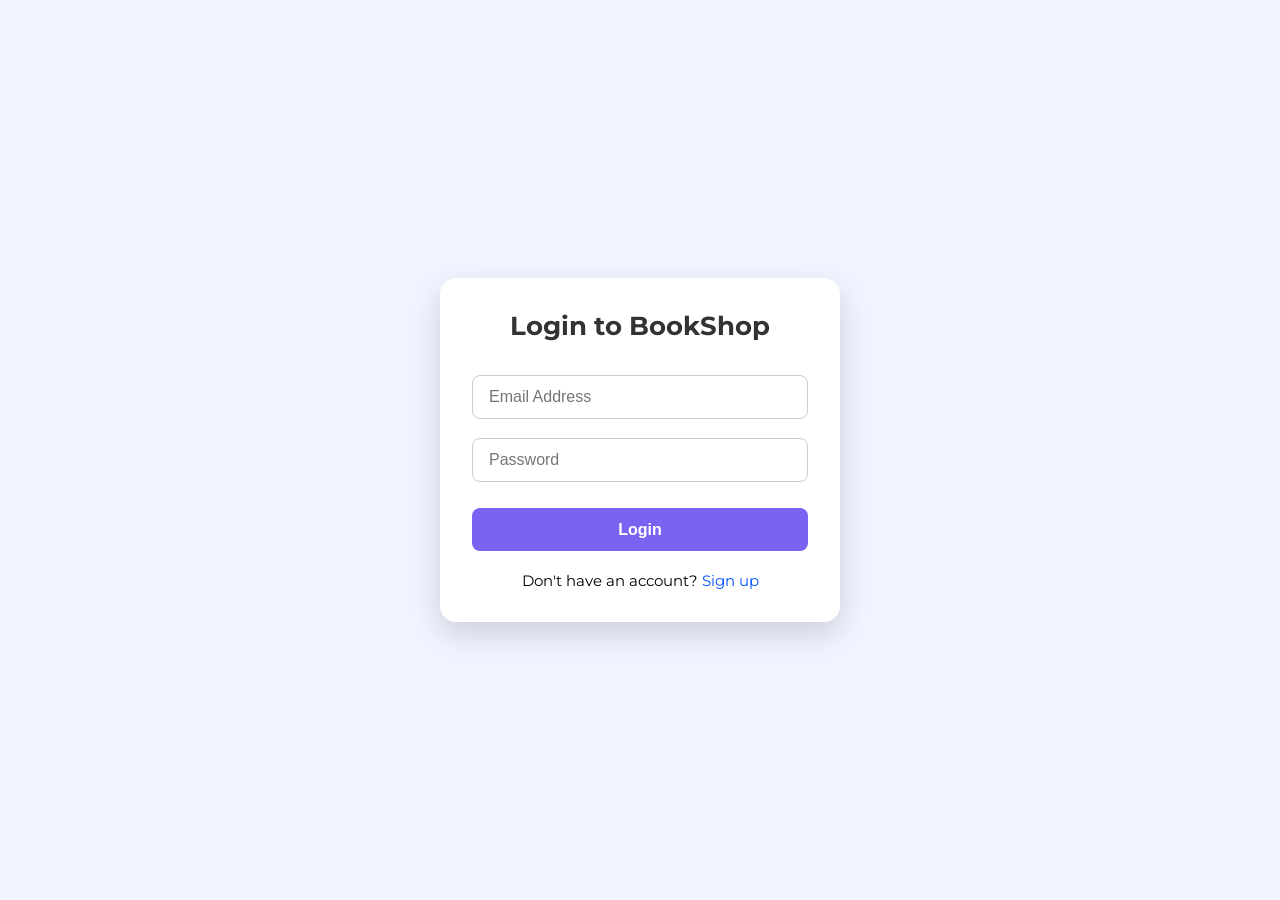
<file: HTML/index.html>
<!DOCTYPE html>
<html lang="en">
<head>
  <meta charset="UTF-8" />
  <meta name="viewport" content="width=device-width, initial-scale=1.0"/>
  <title>Login | BookShop</title>
  <link href="https://fonts.googleapis.com/css2?family=Montserrat:wght@400;600&display=swap" rel="stylesheet">
  <style>
    * {
      box-sizing: border-box;
      margin: 0;
      padding: 0;
    }

    body {
      font-family: 'Montserrat', sans-serif;
      background-color: #f0f4ff;
      display: flex;
      justify-content: center;
      align-items: center;
      height: 100vh;
      padding: 1rem;
    }

    .login-wrapper {
      background: #fff;
      padding: 2rem;
      border-radius: 1rem;
      box-shadow: 0 12px 30px rgba(0, 0, 0, 0.15);
      width: 100%;
      max-width: 400px;
    }

    .login-wrapper h2 {
      margin-bottom: 1.5rem;
      font-size: 1.6rem;
      color: #333;
      text-align: center;
    }

    .login-wrapper input {
      width: 100%;
      padding: 0.75rem 1rem;
      margin: 0.6rem 0;
      border: 1px solid #ccc;
      border-radius: 0.5rem;
      font-size: 1rem;
    }

    .login-wrapper input:focus {
      outline: 2px solid #7a63f1;
      border-color: #7a63f1;
    }

    .login-wrapper button {
      width: 100%;
      margin-top: 1rem;
      background-color: #7a63f1;
      color: white;
      border: none;
      padding: 0.8rem;
      border-radius: 0.5rem;
      font-weight: bold;
      font-size: 1rem;
      cursor: pointer;
      transition: background 0.3s ease;
    }

    .login-wrapper button:hover {
      background-color: #5c47d6;
    }

    .login-error {
      color: #d32f2f;
      margin-top: 1rem;
      display: none;
      text-align: center;
      font-size: 0.95rem;
    }

    .login-wrapper p {
      margin-top: 1.2rem;
      text-align: center;
      font-size: 0.95rem;
    }

    .login-wrapper a {
      color: #0051ff;
      text-decoration: none;
    }

    .login-wrapper a:hover {
      text-decoration: underline;
    }

    @media (max-width: 480px) {
      .login-wrapper {
        padding: 1.5rem;
      }

      .login-wrapper h2 {
        font-size: 1.4rem;
      }
    }
  </style>
</head>
<body>

  <div class="login-wrapper">
    <h2>Login to BookShop</h2>
    <form id="loginForm" autocomplete="on">
      <input type="email" id="loginEmail" placeholder="Email Address" required />
      <input type="password" id="loginPassword" placeholder="Password" required />
      <button type="submit">Login</button>
      <p id="loginError" class="login-error">Invalid credentials. Try again.</p>
      <p>Don't have an account? <a href="signup.html">Sign up</a></p>
    </form>
  </div>

  <script>
    document.getElementById("loginForm").addEventListener("submit", function(e) {
      e.preventDefault();

      const email = document.getElementById("loginEmail").value.trim();
      const password = document.getElementById("loginPassword").value.trim();
      const errorMsg = document.getElementById("loginError");

      const storedUser = JSON.parse(localStorage.getItem("bookshopUser"));

      if (storedUser && storedUser.email === email && storedUser.password === password) {
        window.location.href = "home.html";
      } else {
        errorMsg.style.display = "block";
      }
    });
  </script>

</body>
</html>
</file>
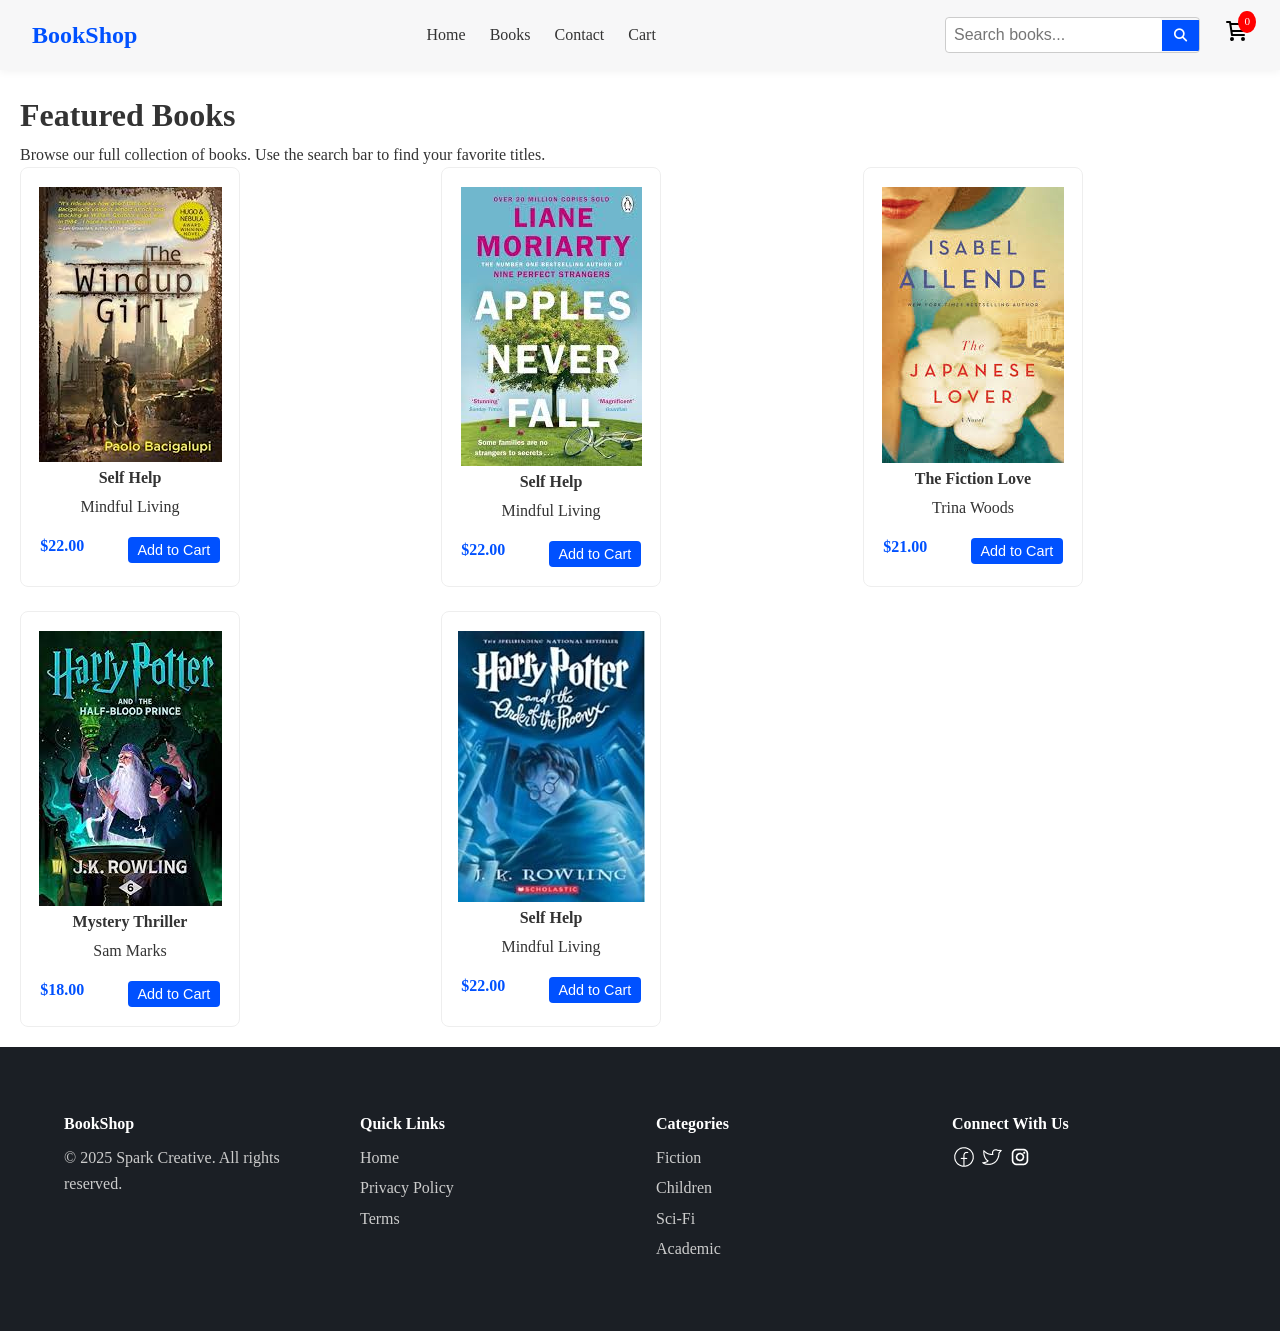
<file: HTML/book.html>
<!DOCTYPE html>
<html lang="en">
  <head>
    <meta charset="UTF-8" />
    <meta name="viewport" content="width=device-width, initial-scale=1.0"/>
    <title>BookShop</title>
    <link href="https://cdnjs.cloudflare.com/ajax/libs/font-awesome/6.5.0/css/all.min.css" rel="stylesheet">
    <link rel="preconnect" href="https://fonts.googleapis.com">
    <link rel="preconnect" href="https://fonts.gstatic.com" crossorigin>
    <link href="https://fonts.googleapis.com/css2?family=Montserrat:wght@400;700&display=swap" rel="stylesheet">
    <link rel="stylesheet" href="../CSS/Style.css" />
  </head>
<body>

  <!-- Navbar -->
  <header class="navbar">
    <div class="logo">BookShop</div>
    <button class="hamburger" id="hamburgerBtn" aria-label="Toggle Navigation">
      <i class="fas fa-bars"></i>
    </button>
    
    <div id="mobileMenu" class="nav-links">
      <nav>
        <ul>
          <li><a href="login.html">Home</a></li>
          <li><a href="book.html">Books</a></li>
          <li><a href="contact.html">Contact</a></li>
          <li><a href="cart.html">Cart</a></li>
        </ul>
      </nav>
    </div>
    
    <div class="actions">
      <div class="search-box">
        <input type="text" id="searchBox" placeholder="Search books...">
        <button><i class="fas fa-search"></i></button>
      </div>
      <a href="cart.html" class="cart-icon">
        <img src="../assests/images/cart.svg" alt="Cart" width="24">
        <span id="cart-count">0</span>
      </a>
    </div>
    
  </header>

  <!-- Books Listing -->
  <main class="container">
    <h1>Featured Books</h1>
    <p>Browse our full collection of books. Use the search bar to find your favorite titles.</p>

    <div class="books">
      <div class="book-card">
        <img class="bookCard-img" src="../assests/images/img3.jpeg" alt="Book 3">
        <h4>Self Help</h4>
        <p>Mindful Living</p>
        <div class="card-footer">
          <p class="price">$22.00</p>
          <button class="add-to-cart">Add to Cart</button>
        </div>
      </div>
      <div class="book-card">
        <img class="bookCard-img" src="../assests/images/img4.jpeg" alt="Book 4">
        <h4>Self Help</h4>
        <p>Mindful Living</p>
        <div class="card-footer">
          <p class="price">$22.00</p>
          <button class="add-to-cart">Add to Cart</button>
        </div>
      </div>
      <div class="book-card">
        <img class="bookCard-img" src="../assests/images/img5.jpeg" alt="Book 1">
        <h4>The Fiction Love</h4>
        <p>Trina Woods</p>
        <div class="card-footer">
          <p class="price">$21.00</p>
          <button class="add-to-cart">Add to Cart</button>
        </div>
      </div>
      <div class="book-card">
        <img class="bookCard-img" src="../assests/images/img6.jpeg" alt="Book 2">
        <h4>Mystery Thriller</h4>
        <p>Sam Marks</p>
        <div class="card-footer">
          <p class="price">$18.00</p>
          <button class="add-to-cart">Add to Cart</button>
        </div>
      </div>
      <div class="book-card">
        <img class="bookCard-img" src="../assests/images/img9.jpg" alt="Book 4">
        <h4>Self Help</h4>
        <p>Mindful Living</p>
        <div class="card-footer">
          <p class="price">$22.00</p>
          <button class="add-to-cart">Add to Cart</button>
        </div>
      </div>
    </div>
  </main>

  <!-- Footer -->
  <footer class="footer">
    <div class="footer-columns">
      <div>
        <h4>BookShop</h4>
        <p>© 2025 Spark Creative. All rights reserved.</p>
      </div>
      <div>
        <h4>Quick Links</h4>
        <ul>
          <li><a href="#">Home</a></li>
          <li><a href="#">Privacy Policy</a></li>
          <li><a href="#">Terms</a></li>
        </ul>
      </div>
      <div>
        <h4>Categories</h4>
        <ul>
          <li><a href="#">Fiction</a></li>
          <li><a href="#">Children</a></li>
          <li><a href="#">Sci-Fi</a></li>
          <li><a href="#">Academic</a></li>
        </ul>
      </div>
      <div>
        <h4>Connect With Us</h4>
        <img src="../assests/images/facebook.png" alt="facebook">
        <img src="../assests/images/twitter.png" alt="twitter">
        <img src="../assests/images/instagram.png" alt="instagram">
      </div>
    </div>
  </footer>

  <script src="../JS/script.js"></script>
</body>
</html>
</file>
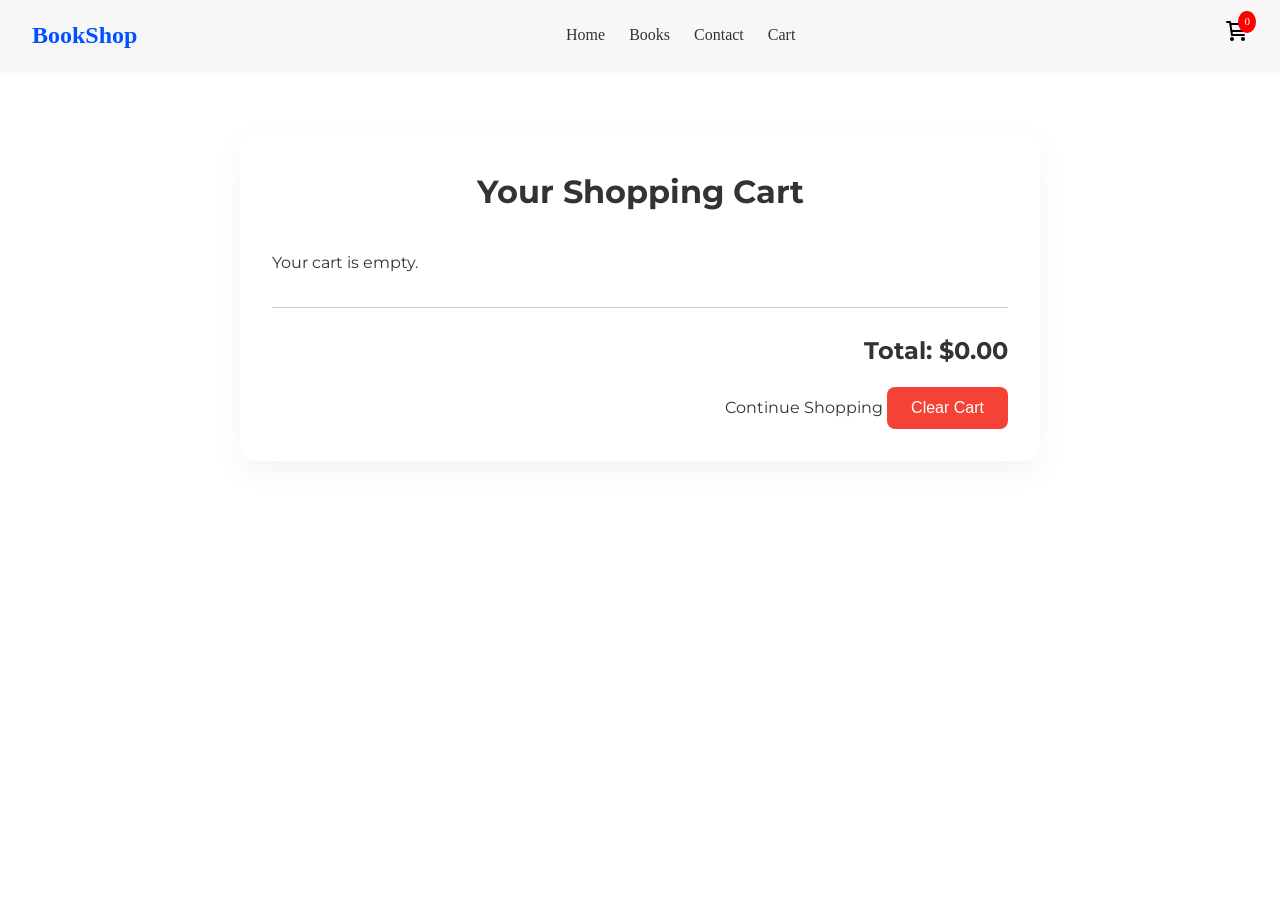
<file: HTML/cart.html>
<!DOCTYPE html>
<html lang="en">
  <head>
    <meta charset="UTF-8" />
    <meta name="viewport" content="width=device-width, initial-scale=1.0"/>
    <title>BookShop</title>
    <link href="https://cdnjs.cloudflare.com/ajax/libs/font-awesome/6.5.0/css/all.min.css" rel="stylesheet">
    <link rel="preconnect" href="https://fonts.googleapis.com">
    <link rel="preconnect" href="https://fonts.gstatic.com" crossorigin>
    <link href="https://fonts.googleapis.com/css2?family=Montserrat:wght@400;700&display=swap" rel="stylesheet">
    <link rel="stylesheet" href="../CSS/Style.css" />
  </head>
<body>

  <!-- Navbar -->
  <header class="navbar">
    <div class="logo">BookShop</div>
    <button class="hamburger" id="hamburgerBtn" aria-label="Toggle Navigation">
      <i class="fas fa-bars"></i>
    </button>
    
    <div id="mobileMenu" class="nav-links">
      <nav>
        <ul>
          <li><a href="login.html">Home</a></li>
          <li><a href="book.html">Books</a></li>
          <li><a href="contact.html">Contact</a></li>
          <li><a href="cart.html">Cart</a></li>
        </ul>
      </nav>
    </div>
    
    <div class="actions">

      <a href="cart.html" class="cart-icon">
        <img src="../assests/images/cart.svg" alt="Cart" width="24">
        <span id="cart-count">0</span>
      </a>
    </div>
    
  </header>

  <!-- Cart Section -->
  <section class="cart-page">
    <h2>Your Shopping Cart</h2>
    <div id="fullCartItems" class="cart-items"></div>
    
    <div class="cart-summary">
      <h3>Total: $<span id="fullCartTotal">0.00</span></h3>
      <div class="cart-buttons">
        <a href="book.html" class="btn-continue">Continue Shopping</a>
        <button id="clearCartPage" class="btn-clear">Clear Cart</button>
      </div>
    </div>
    
  </section>

  <!-- Toast Message -->
  <div id="toast" class="toast"></div>

  <script src="../JS/script.js"></script>
</body>
</html>
</file>
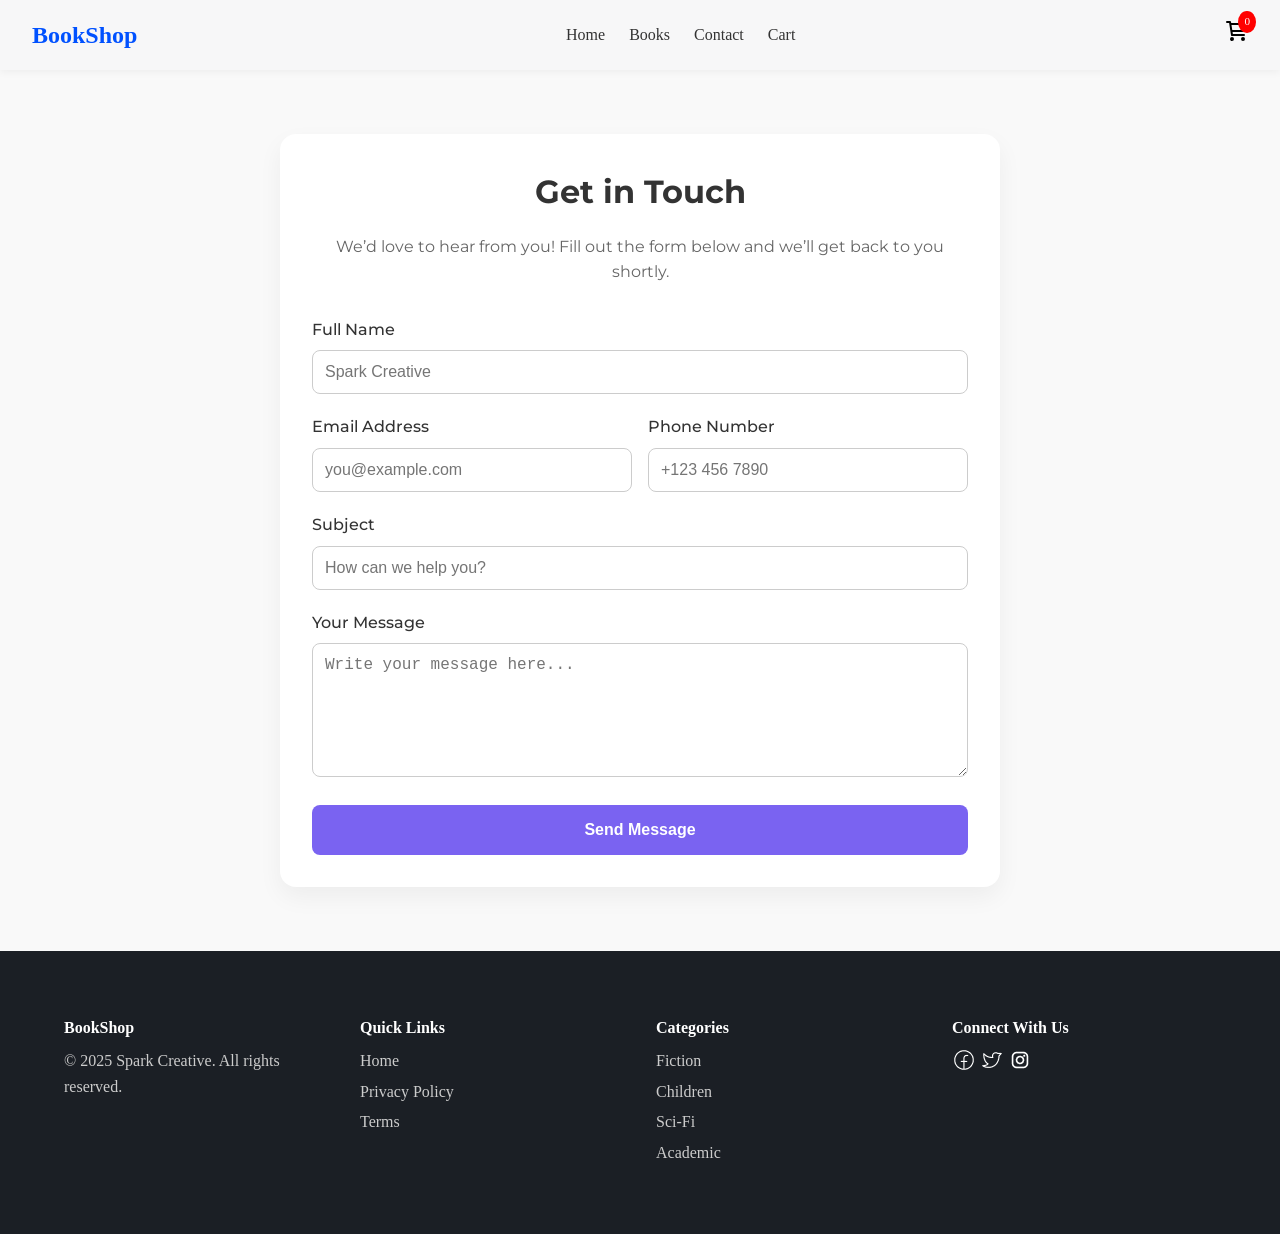
<file: HTML/contact.html>
<!DOCTYPE html>
<html lang="en">
  <head>
    <meta charset="UTF-8" />
    <meta name="viewport" content="width=device-width, initial-scale=1.0"/>
    <title>BookShop</title>
    <link href="https://cdnjs.cloudflare.com/ajax/libs/font-awesome/6.5.0/css/all.min.css" rel="stylesheet">
    <link rel="preconnect" href="https://fonts.googleapis.com">
    <link rel="preconnect" href="https://fonts.gstatic.com" crossorigin>
    <link href="https://fonts.googleapis.com/css2?family=Montserrat:wght@400;700&display=swap" rel="stylesheet">
    <link rel="stylesheet" href="../CSS/Style.css" />
  </head>
<body>


  <header class="navbar">
    <div class="logo">BookShop</div>
    <button class="hamburger" id="hamburgerBtn" aria-label="Toggle Navigation">
      <i class="fas fa-bars"></i>
    </button>
    
    <div id="mobileMenu" class="nav-links">
      <nav>
        <ul>
          <li><a href="login.html">Home</a></li>
          <li><a href="book.html">Books</a></li>
          <li><a href="contact.html">Contact</a></li>
          <li><a href="cart.html">Cart</a></li>
        </ul>
      </nav>
    </div>
    
    <div class="actions">

      <a href="cart.html" class="cart-icon">
        <img src="../assests/images/cart.svg" alt="Cart" width="24">
        <span id="cart-count">0</span>
      </a>
    </div>
    
  </header>
  

  <!-- Contact Form Section -->
  <section class="contact-wrapper">
    <div class="contact-container">
      <h2>Get in Touch</h2>
      <p>We’d love to hear from you! Fill out the form below and we’ll get back to you shortly.</p>

      <form id="contactForm">
        <div class="form-group">
          <label for="fullName">Full Name</label>
          <input type="text" id="fullName" placeholder="Spark Creative" required>
        </div>

        <div class="form-row">
          <div class="form-group">
            <label for="email">Email Address</label>
            <input type="email" id="email" placeholder="you@example.com" required>
          </div>
          <div class="form-group">
            <label for="phone">Phone Number</label>
            <input type="tel" id="phone" placeholder="+123 456 7890">
          </div>
        </div>

        <div class="form-group">
          <label for="subject">Subject</label>
          <input type="text" id="subject" placeholder="How can we help you?" required>
        </div>

        <div class="form-group">
          <label for="message">Your Message</label>
          <textarea id="message" rows="6" placeholder="Write your message here..." required></textarea>
        </div>

        <button type="submit" class="btn-send">Send Message</button>
        <p id="formResponse" class="hidden">✅ Thank you! We'll be in touch shortly.</p>
      </form>
    </div>
  </section>

  <!-- Footer -->

  <!-- Footer -->
  <footer class="footer">
    <div class="footer-columns">
      <div>
        <h4>BookShop</h4>
        <p>© 2025 Spark Creative. All rights reserved.</p>
      </div>
      <div>
        <h4>Quick Links</h4>
        <ul>
          <li><a href="#">Home</a></li>
          <li><a href="#">Privacy Policy</a></li>
          <li><a href="#">Terms</a></li>
        </ul>
      </div>
      <div>
        <h4>Categories</h4>
        <ul>
          <li><a href="#">Fiction</a></li>
          <li><a href="#">Children</a></li>
          <li><a href="#">Sci-Fi</a></li>
          <li><a href="#">Academic</a></li>
        </ul>
      </div>
      <div>
        <h4>Connect With Us</h4>
        <img src="../assests/images/facebook.png" alt="facebook">
        <img src="../assests/images/twitter.png" alt="twitter">
        <img src="../assests/images/instagram.png" alt="instagram">
      </div>
    </div>
  </footer>

  <script src="../JS/script.js"></script>
</body>
</html>
</file>
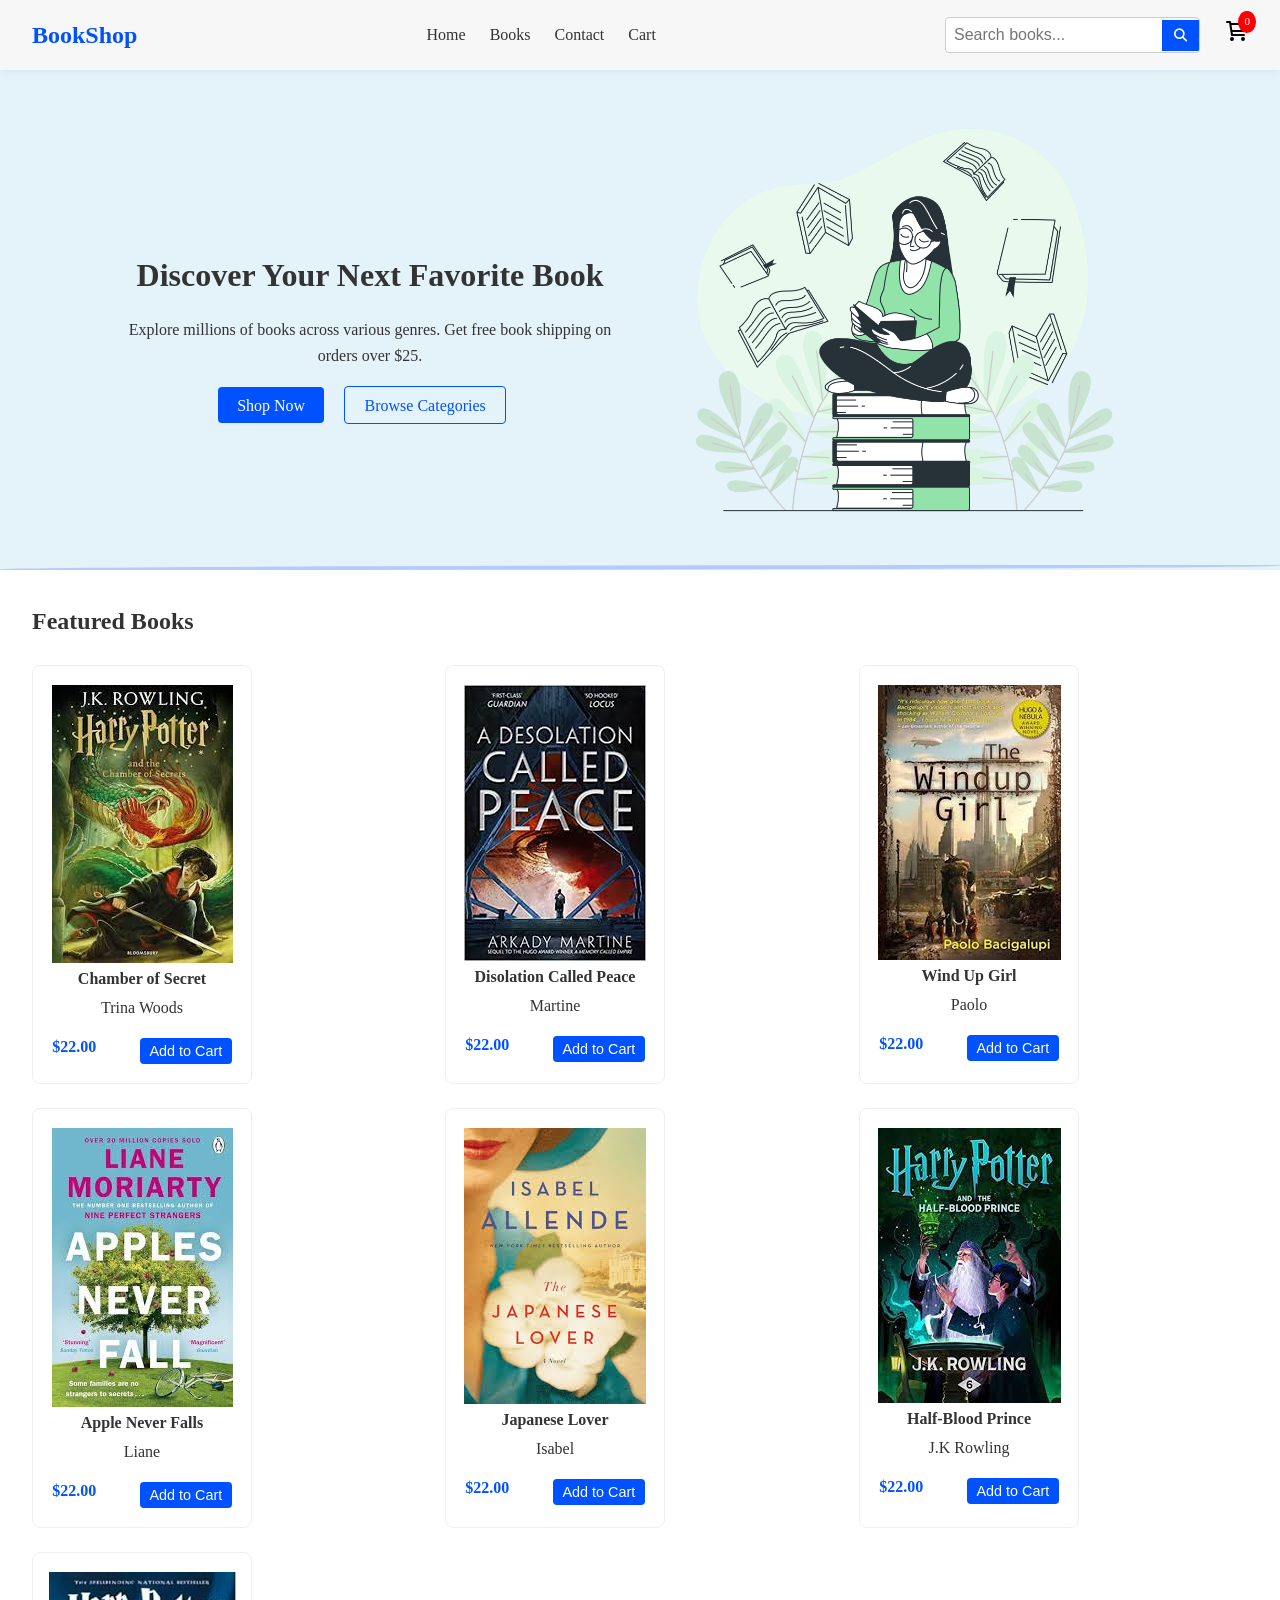
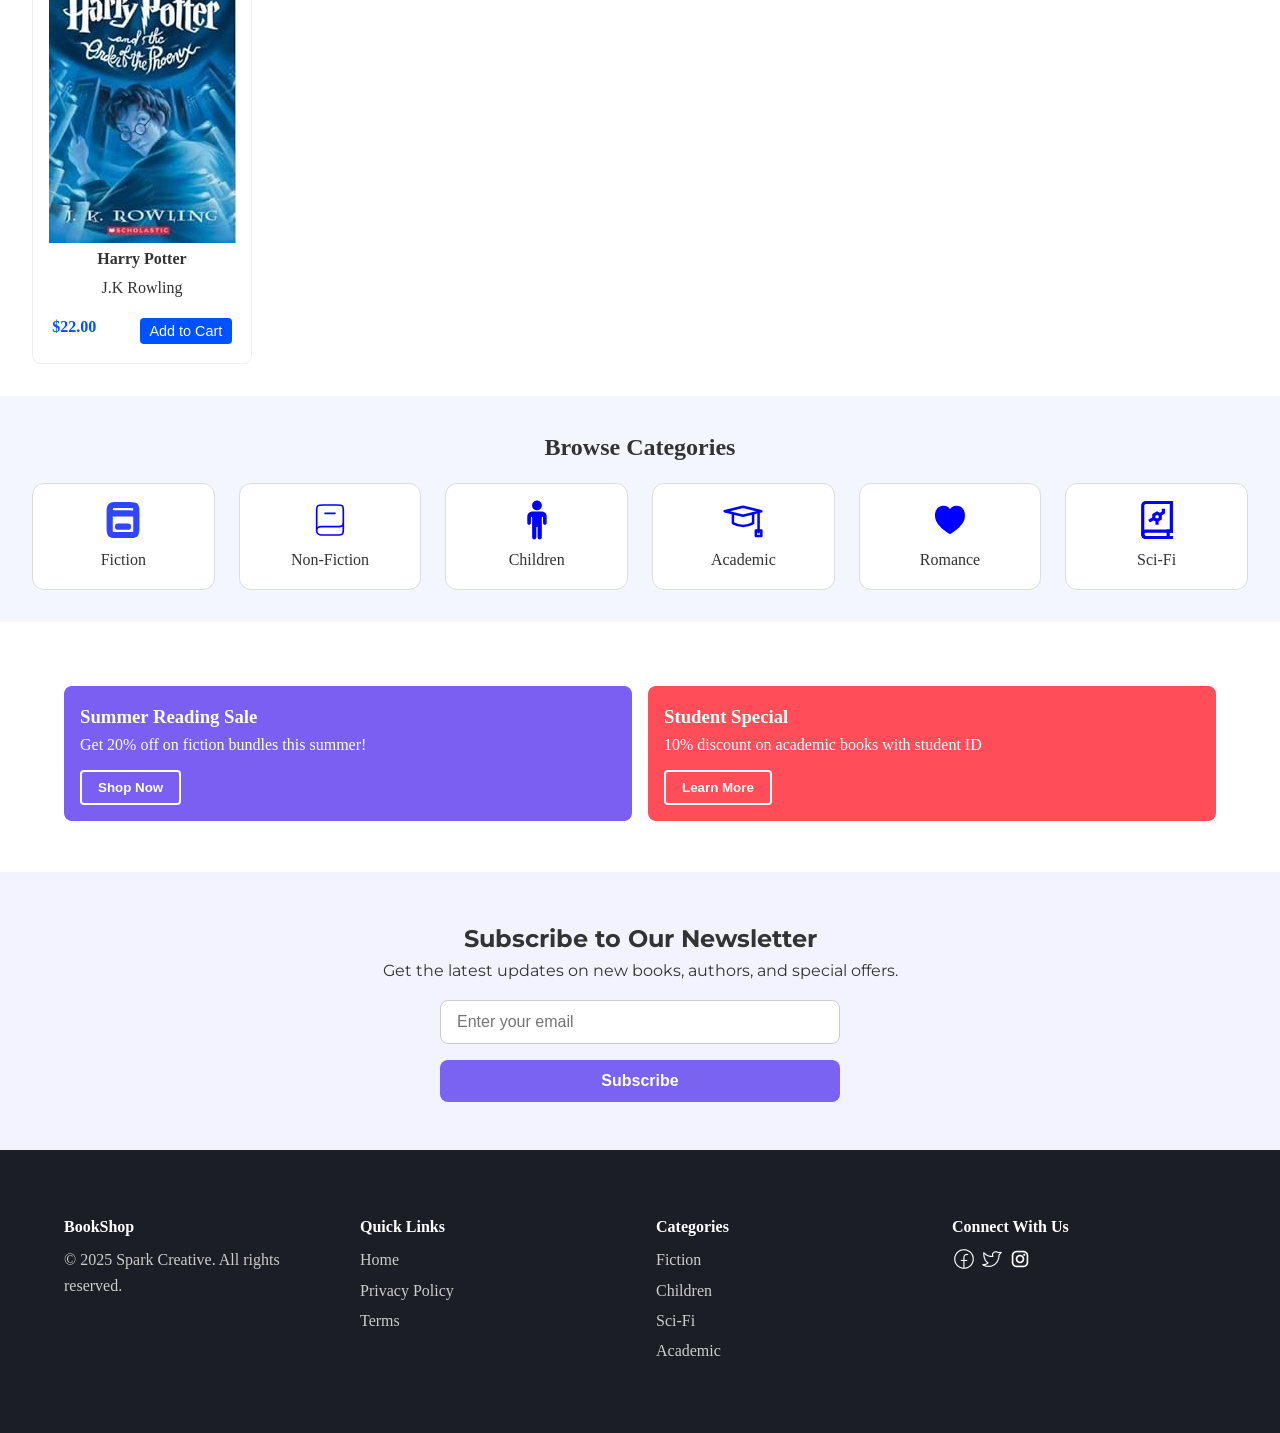
<file: HTML/home.html>
<!DOCTYPE html>
<html lang="en">
<head>
  <meta charset="UTF-8" />
  <meta name="viewport" content="width=device-width, initial-scale=1.0"/>
  <title>BookShop</title>
  <link href="https://cdnjs.cloudflare.com/ajax/libs/font-awesome/6.5.0/css/all.min.css" rel="stylesheet">
  <link rel="preconnect" href="https://fonts.googleapis.com">
  <link rel="preconnect" href="https://fonts.gstatic.com" crossorigin>
  <link href="https://fonts.googleapis.com/css2?family=Montserrat:wght@400;700&display=swap" rel="stylesheet">
  <link rel="stylesheet" href="../CSS/Style.css" />
  
</head>
<body>

  <!-- Navbar -->
  <header class="navbar">
    <div class="logo">BookShop</div>
    <button class="hamburger" id="hamburgerBtn" aria-label="Toggle Navigation">
      <i class="fas fa-bars"></i>
    </button>
    
    <div id="mobileMenu" class="nav-links">
      <nav>
        <ul>
          <li><a href="home.html">Home</a></li>
          <li><a href="book.html">Books</a></li>
          <li><a href="contact.html">Contact</a></li>
          <li><a href="cart.html">Cart</a></li>
        </ul>
      </nav>
    </div>
    
    <div class="actions">
      <div class="search-box">
        <input type="text" id="searchBox" placeholder="Search books...">
        <button><i class="fas fa-search"></i></button>
      </div>
      <a href="cart.html" class="cart-icon">
        <img src="../assests/images/cart.svg" alt="Cart" width="24">
        <span id="cart-count">0</span>
      </a>
    </div>
    
  </header>

  <!-- Hero Section -->
  <section class="hero">
    <div class="hero-text">
      <h1>Discover Your Next Favorite Book</h1>
      <p>Explore millions of books across various genres. Get free book shipping on orders over $25.</p>
      <a href="book.html" class="btn-primary">Shop Now</a>
      <a href="book.html" class="btn-outline">Browse Categories</a>
    </div>
    <div class="hero-img">
      <img class="book-img" src="../assests/images/heroimage.png" alt="Stack of Books">
    </div>
  </section>

  <!-- Featured Books -->
  <section class="featured">
    <h2>Featured Books</h2>
    <div class="books">
      <div class="book-card">
        <img class="bookCard-img" src="../assests/images/img1.jpeg" alt="Chamber of Secret"/>
        <h4>Chamber of Secret</h4>
        <p>Trina Woods</p>
        <div class="card-footer">
          <span class="price">$22.00</span>
          <button class="add-to-cart">Add to Cart</button>
        </div>
      </div>

      <div class="book-card">
        <img class="bookCard-img" src="../assests/images/img2.jpeg" alt="Disolation Called Peace"/>
        <h4>Disolation Called Peace</h4>
        <p>Martine</p>
        <div class="card-footer">
          <span class="price">$22.00</span>
          <button class="add-to-cart">Add to Cart</button>
        </div>
      </div>

      <div class="book-card">
        <img class="bookCard-img" src="../assests/images/img3.jpeg" alt="Wind Up Girl"/>
        <h4>Wind Up Girl</h4>
        <p>Paolo</p>
        <div class="card-footer">
          <span class="price">$22.00</span>
          <button class="add-to-cart">Add to Cart</button>
        </div>
      </div>
      
      <div class="book-card">
        <img class="bookCard-img" src="../assests/images/img4.jpeg" alt="Apple Never Falls"/>
        <h4>Apple Never Falls</h4>
        <p>Liane</p>
        <div class="card-footer">
          <span class="price">$22.00</span>
          <button class="add-to-cart">Add to Cart</button>
        </div>
      </div>
      
      <div class="book-card">
        <img class="bookCard-img" src="../assests/images/img5.jpeg" alt="Self Help"/>
        <h4>Japanese Lover</h4>
        <p>Isabel</p>
        <div class="card-footer">
          <span class="price">$22.00</span>
          <button class="add-to-cart">Add to Cart</button>
        </div>
      </div>
      
      <div class="book-card">
        <img class="bookCard-img" src="../assests/images/img6.jpeg" alt="Half-Blood Prince"/>
        <h4>Half-Blood Prince</h4>
        <p>J.K Rowling</p>
        <div class="card-footer">
          <span class="price">$22.00</span>
          <button class="add-to-cart">Add to Cart</button>
        </div>
      </div>
      
      <div class="book-card">
        <img class="bookCard-img" src="../assests/images/img7.jpg" alt="Harry Potter"/>
        <h4>Harry Potter</h4>
        <p>J.K Rowling</p>
        <div class="card-footer">
          <span class="price">$22.00</span>
          <button class="add-to-cart">Add to Cart</button>
        </div>
      </div>

      <!-- More cards can be added here -->
    </div>
  </section>

  <!-- Categories -->
  <section class="categories">
    <h2>Browse Categories</h2>
    <div class="category-grid">
      <div class="category-card">
        <img src="../assests/images/fiction.svg" alt="Fiction Icon" />
        <span>Fiction</span>
      </div>
      <div class="category-card">
        <img src="../assests/images/book.svg" alt="Non-Fiction Icon" />
        <span>Non-Fiction</span>
      </div>
      <div class="category-card">
        <img src="../assests/images/child.svg" alt="Children Icon" />
        <span>Children</span>
      </div>
      <div class="category-card">
        <img src="../assests/images/academic.svg" alt="Academic Icon" />
        <span>Academic</span>
      </div>
      <div class="category-card">
        <img src="../assests/images/love.svg" alt="Romance Icon" />
        <span>Romance</span>
      </div>
      <div class="category-card">
        <img src="../assests/images/science.svg" alt="Sci-Fi Icon" />
        <span>Sci-Fi</span>
      </div>
    </div>
  </section>

  <!-- Promotions -->
  <section class="promotions">
    <div class="promo purple">
      <h3>Summer Reading Sale</h3>
      <p>Get 20% off on fiction bundles this summer!</p>
      <button class="promo-btn outline1">Shop Now</button>
    </div>
    <div class="promo red">
      <h3>Student Special</h3>
      <p>10% discount on academic books with student ID</p>
      <button class="promo-btn outline2">Learn More</button>
    </div>
  </section>

  <!-- Newsletter -->
  <section class="newsletter">
    <h2>Subscribe to Our Newsletter</h2>
    <p>Get the latest updates on new books, authors, and special offers.</p>
    <form id="newsletterForm">
      <input type="email" id="newsletterEmail" placeholder="Enter your email" required />
      <button type="submit" class="btn-subscribe">Subscribe</button>
    </form>
    <p id="newsletterMsg" class="hidden">Thank you for subscribing! ✅</p>
  </section>

  <!-- Footer -->
  <footer class="footer">
    <div class="footer-columns">
      <div>
        <h4>BookShop</h4>
        <p>© 2025 Spark Creative. All rights reserved.</p>
      </div>
      <div>
        <h4>Quick Links</h4>
        <ul>
          <li><a href="#">Home</a></li>
          <li><a href="#">Privacy Policy</a></li>
          <li><a href="#">Terms</a></li>
        </ul>
      </div>
      <div>
        <h4>Categories</h4>
        <ul>
          <li><a href="#">Fiction</a></li>
          <li><a href="#">Children</a></li>
          <li><a href="#">Sci-Fi</a></li>
          <li><a href="#">Academic</a></li>
        </ul>
      </div>
      <div>
        <h4>Connect With Us</h4>
        <img src="../assests/images/facebook.png" alt="facebook">
        <img src="../assests/images/twitter.png" alt="twitter">
        <img src="../assests/images/instagram.png" alt="instagram">
      </div>
    </div>
  </footer>

  <script src="../JS/script.js"></script>
</body>
</html>
</file>
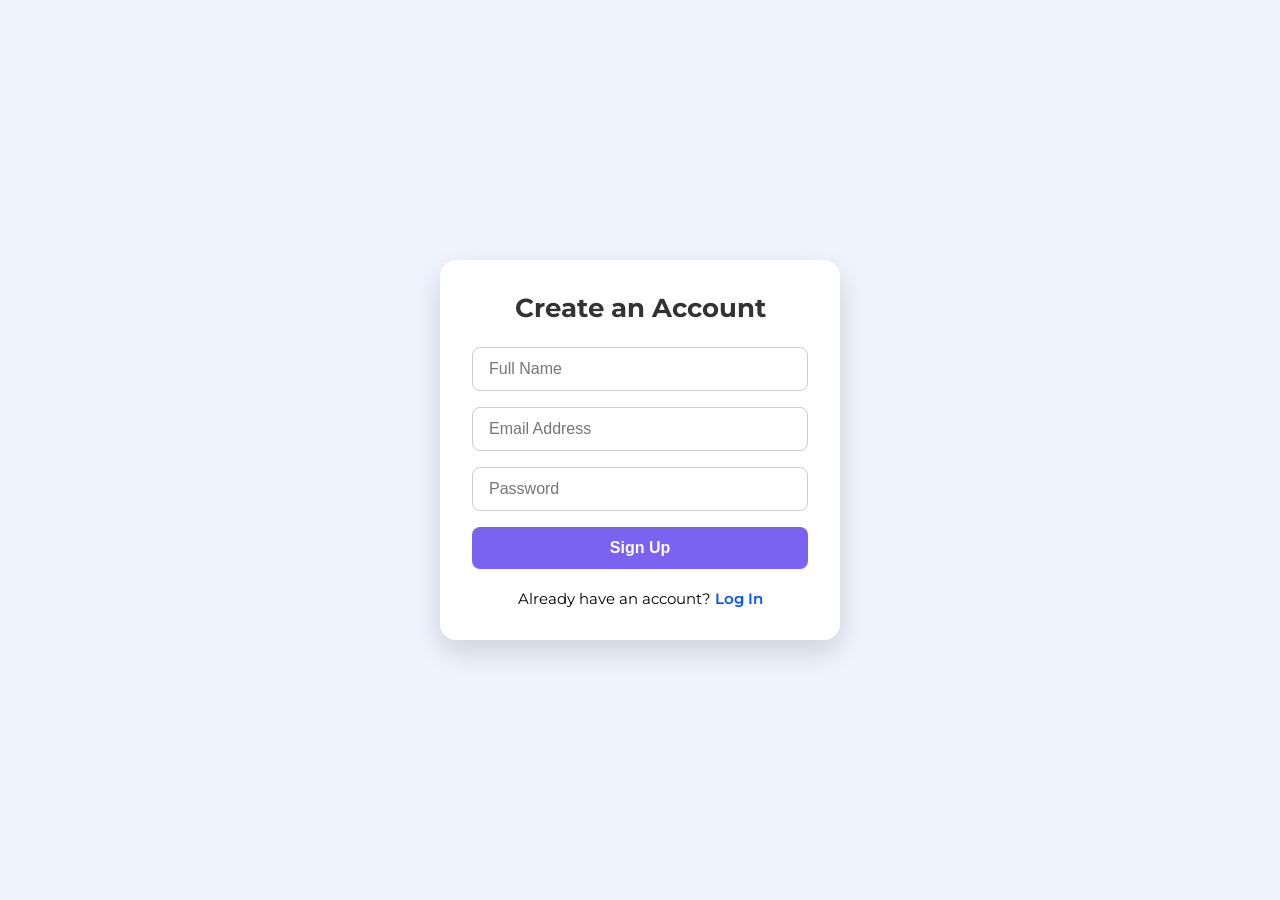
<file: HTML/signup.html>
<!DOCTYPE html>
<html lang="en">
<head>
  <meta charset="UTF-8">
  <meta name="viewport" content="width=device-width, initial-scale=1.0"/>
  <title>Sign Up - BookShop</title>
  <link href="https://fonts.googleapis.com/css2?family=Montserrat:wght@400;600&display=swap" rel="stylesheet">
  <style>
    * {
      box-sizing: border-box;
      margin: 0;
      padding: 0;
    }

    body {
      font-family: 'Montserrat', sans-serif;
      background: #f0f4ff;
      display: flex;
      justify-content: center;
      align-items: center;
      min-height: 100vh;
      padding: 1rem;
    }

    .signup-box {
      background: #fff;
      padding: 2rem;
      border-radius: 1rem;
      box-shadow: 0 12px 30px rgba(0, 0, 0, 0.15);
      max-width: 400px;
      width: 100%;
    }

    .signup-box h2 {
      text-align: center;
      margin-bottom: 1.5rem;
      color: #333;
      font-size: 1.6rem;
    }

    form {
      display: flex;
      flex-direction: column;
      gap: 1rem;
    }

    input {
      padding: 0.75rem 1rem;
      border: 1px solid #ccc;
      border-radius: 0.5rem;
      font-size: 1rem;
      width: 100%;
    }

    input:focus {
      outline: 2px solid #7a63f1;
      border-color: #7a63f1;
    }

    button {
      padding: 0.75rem;
      background-color: #7a63f1;
      color: white;
      font-weight: bold;
      border: none;
      border-radius: 0.5rem;
      font-size: 1rem;
      cursor: pointer;
      transition: background 0.3s ease;
    }

    button:hover {
      background-color: #5c47d6;
    }

    .login-link {
      margin-top: 1.2rem;
      text-align: center;
      font-size: 0.95rem;
    }

    .login-link a {
      color: #0051ff;
      text-decoration: none;
      font-weight: 600;
    }

    .login-link a:hover {
      text-decoration: underline;
    }

    @media (max-width: 480px) {
      .signup-box {
        padding: 1.5rem;
      }

      .signup-box h2 {
        font-size: 1.4rem;
      }
    }
  </style>
</head>
<body>

  <div class="signup-box">
    <h2>Create an Account</h2>
    <form id="signupForm">
      <input type="text" id="signupName" placeholder="Full Name" required>
      <input type="email" id="signupEmail" placeholder="Email Address" required>
      <input type="password" id="signupPassword" placeholder="Password" required>
      <button type="submit">Sign Up</button>
    </form>
    <p class="login-link">Already have an account? <a href="index.html">Log In</a></p>
  </div>

  <script>
    document.getElementById("signupForm").addEventListener("submit", function(e) {
      e.preventDefault();

      const name = document.getElementById("signupName").value.trim();
      const email = document.getElementById("signupEmail").value.trim();
      const password = document.getElementById("signupPassword").value.trim();

      if (!name || !email || !password) {
        alert("Please fill in all fields.");
        return;
      }

      const user = { name, email, password };
      localStorage.setItem("bookshopUser", JSON.stringify(user));
      alert("Account created successfully! Please log in.");
      window.location.href = "index.html";
    });
  </script>

</body>
</html>
</file>
<file: CSS/Style.css>
/* Base Styles */
* {
    margin: 0;
    padding: 0;
    box-sizing: border-box;
  }
  body {
    /* font-family: 'Segoe UI', sans-serif; */
    line-height: 1.6;
    background: #fff;
    color: #333;
    padding: 0;
  }
  

  a {
    text-decoration: none;
    color: inherit;
  }
  
  /* Navbar */
  .navbar {
    display: flex;
    justify-content: space-between;
    align-items: center;
    padding: 1rem 2rem;
    background: #f7f7f8;
    position: sticky;
    top: 0;
    z-index: 999;
    box-shadow: 0 2px 8px rgba(0,0,0,0.05); /* optional subtle shadow */
    transition: all 0.3s ease;
    
  }
  .navbar .logo {
    font-size: 1.5rem;
    font-weight: bold;
    color: #0051ff;
  }
  .navbar ul {
    display: flex;
    gap: 1.5rem;
    list-style: none;
  }

  .navbar .actions {
    display: flex;
    gap: 1.5rem;
    align-items: center;
  }
  .navbar ul li a {
    position: relative;
    padding-bottom: 4px;
    color: #333;
    font-weight: 500;
  }
  
  .navbar ul li a::after {
    content: '';
    position: absolute;
    left: 0;
    bottom: 0;
    height: 2px;
    width: 0%;
    background-color: #0051ff;
    transition: width 0.3s ease-in-out;
  }
  
  .navbar ul li a:hover::after {
    width: 100%;
  }
  
  .navbar input {
    padding: 0.4rem;
    border-radius: 4px;
    border: 1px solid #ccc;
  }
  .cart-icon {
    position: relative;
  }
  
  #cart-count {
    position: absolute;
    top: -8px;
    right: -8px;
    background: red;
    color: #fff;
    font-size: 0.7rem;
    padding: 2px 6px;
    border-radius: 50%;
  }
  
  

.cart-icon {
  position: relative;
  cursor: pointer;
}

.hero {
  position: relative;
  background-color: #007BFF; /* Background color of the hero section */
  height: 500px; /* Adjust height as needed */
  text-align: center;
}

.hero::after {
  content: '';
  position: absolute;
  bottom: 0;
  left: 0;
  width: 100%;
  height: 5px; /* Adjust the height of the curve */
  background: #b3ccff; /* Color of the curve */
  border-radius: 90% 0 90% 0; /* Creates the curved effect */
}


 
  /* Animation Keyframes */
@keyframes navFadeIn {
  from {
    opacity: 0;
    transform: translateY(-10px);
  }
  to {
    opacity: 1;
    transform: translateY(0);
  }
} 

/* Target nav items */
.navbar ul li {
  opacity: 0;
  animation: navFadeIn 0.5s ease forwards;
}

/* Staggered effect */
.navbar ul li:nth-child(1) {
  animation-delay: 0.2s;
}
.navbar ul li:nth-child(2) {
  animation-delay: 0.4s;
}
.navbar ul li:nth-child(3) {
  animation-delay: 0.6s;
}
.navbar ul li:nth-child(4) {
  animation-delay: 0.8s;
}

  
  /* Hero Section */
  .hero {
    display: flex;
    justify-content: space-between;
    /* padding: 3rem 2rem; */
    padding: 0 7.5rem;
    background:#e4f2fa;
    align-items: center;
    flex-wrap: wrap;
  }
  .hero-text {
    max-width: 500px;
  }
  .hero-text h1 {
   
      font-size: 2rem;
      margin-bottom: 1rem;
      white-space: normal; /* Allow it to wrap naturally */
      overflow: visible;   /* Ensure text flows */
      width: 100%;         /* Full width of the container */
      border-right: none;  /* Remove typing cursor on small screens */
      animation: none;     /* Disable typing effect on mobile */
    
    
  }
  .hero-text p {
    margin-bottom: 1.5rem;
  }
  .hero h1 {
    overflow: hidden;
    white-space: nowrap;
    width: 0;
    border-right: 3px solid #0051ff;
    animation:
    typing 2.5s steps(30, end) forwards,
      blink 0.7s step-end 5 forwards,
      stop-cursor 0s 2.5s forwards;
  }
  
  
  

  
  
  .btn-primary, .btn-outline {
    padding: 0.6rem 1.2rem;
    margin-right: 1rem;
    border: none;
    border-radius: 4px;
    cursor: pointer;
  }
  .btn-primary {
    background: #0051ff;
    color: #fff;
    height: 40px;
    width: 150px;
  }
  .btn-outline {
    background: transparent;
    border: 1px solid #0051ff;
    color: #0051ff;
    height: 40px;
    width: 180px;
  
  }
  .btn-primary,
.btn-outline {
  transition: all 0.3s ease;
  font-weight: 500;
  font-size: 1rem;
}

/* Primary Button Hover */
.btn-primary:hover {
  background-color: #0051ff;
  transform: scale(1.05);
  box-shadow: 0 6px 16px rgba(0, 81, 255, 0.3);
}

/* Outline Button Hover */
.btn-outline:hover {
  background-color: #0051ff;
  color: #fff;
  transform: scale(1.05);
  box-shadow: 0 6px 16px rgba(0, 81, 255, 0.2);
}



  
  /* Featured Books */
  .featured {
    padding: 2rem;
  }
  .featured h2 {
    margin-bottom: 1.5rem;
  }
  .books {
    display: grid;
    grid-template-columns: repeat(auto-fit, minmax(300px, 1fr));
    gap: 1.5rem;
  }
  .book-card {
    background: #fff;
    border: 1px solid #eee;
    border-radius: 8px;
    padding: 1.2rem;
    
    display: flex;
    flex-direction: column;
    align-items: center; /* centers image + text horizontally */
    justify-content: flex-start;
    text-align: center;
    max-width: 220px;
  }

  
  .bookCard-img {
    max-height: 400px;
    object-fit: contain;
    margin-bottom: 0.1rem;
  }
  

  .book-card h4,
  .book-card p{
    margin: 0.1rem 0;
  }
  .book-card .price {
    color: #0051ff;
    font-weight: bold;
  }
  .book-card button {
    margin-top: 0.5rem;
    background: #0051ff;
    color: #fff;
    border: none;
    padding: 0.4rem 0.8rem;
    border-radius: 4px;
    cursor: pointer;
  }
  .card-footer {
    display: flex;
    justify-content: space-between;
    align-items: center;
    margin-top: 0.5rem;
    width: 100%;
  }
  
  .card-footer .price {
    color: #0051ff;
    font-weight: bold;
    font-size: 1rem;
  }
  
  .card-footer .add-to-cart{
    background: #0051ff;
    color: #fff;
    border: none;
    padding: 0.3rem 0.6rem;
    border-radius: 4px;
    cursor: pointer;
    font-size: 0.9rem;
    transition: background 0.2s ease;
  }
  
 
  /* Hover effect */
.add-to-cart:hover {
  background-color: #0051ff;
  transform: scale(1.05);
  box-shadow: 0 4px 10px rgba(0, 81, 255, 0.3);
}
  
  /* Categories */
  .categories {
    padding: 2rem;
    background: #f3f6ff;
  }
  
  .categories h2 {
    margin-bottom: 1rem;
    text-align: center;
  }
  
  .category-grid {
    display: grid;
    grid-template-columns: repeat(auto-fit, minmax(140px, 1fr));
    gap: 1.5rem;
    justify-items: center;
  }
  
  .category-card {
    background: #fff;
    border: 1px solid #ddd;
    border-radius: 12px;
    padding: 1rem;
    text-align: center;
    width: 100%;
    transition: transform 0.3s ease, box-shadow 0.3s ease;
    cursor: pointer;
  }
  
  .category-card:hover {
    transform: translateY(-4px);
    box-shadow: 0 6px 16px rgba(0, 0, 0, 0.1);
  }
  
  .category-card img {
    width: 40px;
    height: 40px;
    margin-bottom: 0;
  }
  
  .category-card span {
    display: block;
    margin-top: 0;
    font-weight: 500;
    font-size: 1rem;
  }
  
  
  /* Promotions */
  .promotions {
    display: flex;
    flex-wrap: wrap;
    gap: 1rem;
    padding: 4rem;
    height: 250px;
   
  }
  .promo {
    flex: 1;
    padding: 1rem;
    border-radius: 8px;
    color: #fff;
    
    
  }

  .purple {
   
    background: #7a5ff2;
  }
  .red {
    background: #ff4d5a;
  }

  .promo-btn {
  margin-top: 0.8rem;
  padding: 0.5rem 1rem;

  border-radius: 4px;
  font-weight: bold;
  cursor: pointer;
  transition: background 0.3s ease;
}


.promo-btn.outline1 {
  background: transparent;
  border: 2px solid #fff;
  color: #fff;
}
.promo-btn.outline1:hover {
  background: #fff;
  color:#7a5ff2;;
}

.promo-btn.outline2 {
  background: transparent;
  border: 2px solid #fff;
  color: #fff;
}

.promo-btn.outline2:hover {
  background: #fff;
  color: #e03c4e;
}

.contact-wrapper {
  background: #f9f9f9;
  padding: 4rem 1rem;
  font-family: 'Montserrat', sans-serif;
}

.contact-container {
  max-width: 720px;
  margin: auto;
  background: #fff;
  padding: 2rem;
  border-radius: 1rem;
  box-shadow: 0 10px 25px rgba(0, 0, 0, 0.05);
}

.contact-container h2 {
  font-size: 2rem;
  text-align: center;
  margin-bottom: 1rem;
}

.contact-container p {
  text-align: center;
  margin-bottom: 2rem;
  color: #666;
}

.form-group {
  margin-bottom: 1.25rem;
}

.form-row {
  display: flex;
  gap: 1rem;
  flex-wrap: wrap;
}

.form-row .form-group {
  flex: 1;
  min-width: 200px;
}

label {
  display: block;
  margin-bottom: 0.5rem;
  font-weight: 500;
}

input,
textarea {
  width: 100%;
  padding: 0.75rem;
  border: 1px solid #ccc;
  border-radius: 0.5rem;
  font-size: 1rem;
}

input:focus,
textarea:focus {
  outline: none;
  border-color: #7a63f1;
  box-shadow: 0 0 4px rgba(122, 99, 241, 0.4);
}

.btn-send {
  width: 100%;
  padding: 1rem;
  background-color: #7a63f1;
  color: white;
  font-weight: bold;
  border: none;
  border-radius: 0.5rem;
  cursor: pointer;
  font-size: 1rem;
  transition: background 0.3s;
}

.btn-send:hover {
  background-color: #5c47d6;
}

#formResponse {
  text-align: center;
  margin-top: 1rem;
  color: #2e7d32;
  font-weight: 500;
}

.hidden {
  display: none;
}

  
  /* Newsletter */
  .newsletter {
    background: #f3f3ff;
    padding: 3rem 1rem;
    text-align: center;
    font-family: 'Montserrat', sans-serif;
  }
  
  .newsletter form {
    display: flex;
    flex-direction: column;
    gap: 1rem;
    max-width: 400px;
    margin: 1rem auto 0;
  }
  
  .newsletter input[type="email"] {
    padding: 0.75rem 1rem;
    border: 1px solid #ccc;
    border-radius: 0.5rem;
    font-size: 1rem;
  }
  
  .btn-subscribe {
    padding: 0.75rem;
    background-color: #7a63f1;
    color: white;
    font-weight: bold;
    border: none;
    border-radius: 0.5rem;
    cursor: pointer;
    font-size: 1rem;
    transition: background 0.3s;
  }
  
  .btn-subscribe:hover {
    background-color: #5c47d6;
  }
  
  #newsletterMsg {
    margin-top: 1rem;
    color: #2e7d32;
    font-weight: 500;
  }
  
  .hidden {
    display: none;
  }
  
  /* Footer */
  .footer {
    background: #1b1f25;
    color: #ccc;
    padding: 4rem;
  }
  .footer-columns {
    display: grid;
    grid-template-columns: repeat(auto-fit, minmax(160px, 1fr));
    gap: 2rem;
  }
  .footer h4 {
    color: #fff;
    margin-bottom: 0.5rem;
  }
  .footer ul {
    list-style: none;
    padding-left: 0;
  }
  .footer ul li {
    margin-bottom: 0.3rem;
  }
  .footer ul li a {
    color: #ccc;
  }
  

.book-img {
      width: 520px;
      height: auto; /* maintain aspect ratio */
    }
  

  /* ===== Animations ===== */

/* Fade-in animation */
@keyframes fadeInUp {
    from {
      opacity: 0;
      transform: translateY(30px);
    }
    to {
      opacity: 1;
      transform: translateY(0);
    }
  }
  
  /* Zoom effect for cards */
  @keyframes zoomIn {
    from {
      opacity: 0;
      transform: scale(0.9);
    }
    to {
      opacity: 1;
      transform: scale(1);
    }
  }
  @keyframes typing {
    from { width: 0; }
    to { width: 100%; }
  }
  
  @keyframes blink {
    50% { border-color: transparent; }
  }
  @keyframes stop-cursor {
    to { border-right: none; }
  }
  
  
  
  /* Apply fade-in to sections */
  .hero,
  .featured,
  .categories,
  .promotions,
  .newsletter,
  .footer {
    animation: fadeInUp 1s ease forwards;
    opacity: 0;
  }
  .hero { animation-delay: 0.2s; }
  .featured { animation-delay: 0.4s; }
  .categories { animation-delay: 0.6s; }
  .promotions { animation-delay: 0.8s; }
  .newsletter { animation-delay: 1s; }
  .footer { animation-delay: 1.2s; }
  
  /* Hover animation on book cards */
  .book-card {
    transition: transform 0.3s ease, box-shadow 0.3s ease;
    animation: zoomIn 0.6s ease forwards;
    opacity: 0;
  }
  .book-card:hover {
    transform: translateY(-8px);
    box-shadow: 0 8px 20px rgba(0, 0, 0, 0.1);
  }
  
  /* Category hover effect */
  .category-grid button:hover {
    background: #0051ff;
    color: #fff;
    transition: 0.3s ease;
  }
  
  .toast {
    position: fixed;
    bottom: 30px;
    right: 30px;
    background: #0051ff;
    color: #fff;
    padding: 0.7rem 1rem;
    border-radius: 8px;
    box-shadow: 0 6px 18px rgba(0,0,0,0.2);
    font-weight: 500;
    z-index: 99999;
    opacity: 0;
    transform: translateY(20px);
    transition: all 0.4s ease;
  }
  
  .toast.show {
    opacity: 1;
    transform: translateY(0);
  }
  

  .container {
    padding: 20px;
  }

  .toast {
    position: fixed;
    bottom: 30px;
    right: 30px;
    background: #0051ff;
    color: #fff;
    padding: 0.7rem 1rem;
    border-radius: 8px;
    opacity: 0;
    transform: translateY(20px);
    transition: all 0.4s ease;
    z-index: 999;
  }
  .toast.show {
    opacity: 1;
    transform: translateY(0);
  }
   
  .qty-value {
    min-width: 20px;
    text-align: center;
  }
  .hidden {
    display: none !important;
  }

a:focus,
button:focus,
input:focus,
[tabindex]:focus {
  outline: 2px solid #0051ff;
  outline-offset: 2px;
}

  .cart-page {
    max-width: 800px;
    margin: 4rem auto;
    padding: 2rem;
    font-family: 'Montserrat', sans-serif;
    background: #fff;
    border-radius: 1rem;
    box-shadow: 0 10px 30px rgba(0,0,0,0.05);
  }
  
  .cart-page h2 {
    font-size: 2rem;
    text-align: center;
    margin-bottom: 2rem;
  }
  
  .cart-items {
    display: flex;
    flex-direction: column;
    gap: 1.5rem;
  }
  
  .cart-item {
    display: flex;
    justify-content: space-between;
    align-items: center;
    border: 1px solid #e0e0e0;
    border-radius: 0.75rem;
    padding: 1.2rem 1.5rem;
    background-color: #f9f9f9;
  }
  
  .cart-item strong {
    font-size: 1.1rem;
    color: #333;
  }
  
  .quantity-controls {
    display: flex;
    align-items: center;
    gap: 0.5rem;
    margin-top: 0.5rem;
  }
  
  .qty-btn {
    width: 30px;
    height: 30px;
    font-size: 1.2rem;
    font-weight: bold;
    background-color: #7a63f1;
    color: white;
    border: none;
    border-radius: 0.5rem;
    cursor: pointer;
  }
  
  .qty-value {
    font-weight: bold;
    font-size: 1rem;
    width: 30px;
    text-align: center;
  }
  
  .remove-item {
    background: transparent;
    color: #f44336;
    font-size: 1.2rem;
    border: none;
    cursor: pointer;
  }
  
  .cart-summary {
    text-align: right;
    margin-top: 2rem;
    border-top: 1px solid #ccc;
    padding-top: 1.5rem;
  }
  
  .cart-summary h3 {
    font-size: 1.5rem;
    color: #333;
    margin-bottom: 1rem;
  }
  
  #clearCartPage {
    background-color: #f44336;
    color: white;
    padding: 0.75rem 1.5rem;
    font-size: 1rem;
    border: none;
    border-radius: 0.5rem;
    cursor: pointer;
  }
  
  #clearCartPage:hover {
    background-color: #d32f2f;
  }
  /* === Responsive Enhancements === */
@media (max-width: 768px) {
  .navbar {
    flex-direction: column;
    align-items: flex-start;
  }

  .navbar nav ul {
    flex-direction: column;
    width: 100%;
  }

  .navbar .actions {
    flex-direction: column;
    align-items: flex-start;
    width: 100%;
    margin-top: 1rem;
  }

@media (max-width: 768px) {
  .hero {
    flex-direction: column;
    justify-content: center; /* center vertically */
    align-items: center;     /* center horizontally */
    padding: 2rem 1rem;
    text-align: center;
    height: auto; /* remove fixed height */
  }
  
  .hero-text {
    max-width: 100%;
    text-align: center;
    padding: 0 1rem;
  }
  
  .hero-text h1 {
    font-size: 1.8rem;
    margin-bottom: 1rem;
    white-space: normal;
    overflow: visible;
    width: 100%;
    animation: none;
    border-right: none;
  }
  
  .hero-text p {
    font-size: 1rem;
    margin-bottom: 1.5rem;
  }
  
  .hero-img {
    display: none; /* hide image */
  }
  
}

  

  .btn-primary, .btn-outline {
    width: 100%;
    margin: 0.5rem 0;
  }

  .books,
  .category-grid,
  .footer-columns {
    grid-template-columns: 1fr;
  }

  .book-card {
    max-width: 100%;
  }

  .promotions {
    flex-direction: column;
    height: auto;
  }

  .promo {
    width: 100%;
  }

  .cart-page,
  .contact-container {
    padding: 1rem;
  }

  .cart-summary {
    text-align: center;
  }

  .cart-buttons {
    flex-direction: column;
    gap: 1rem;
  }

  .form-row {
    flex-direction: column;
  }

  .footer {
    text-align: center;
  }

  .footer-columns {
    display: flex;
    flex-direction: column;
    align-items: center;
  }

  .login-popup {
    width: 90%;
    right: 5%;
  }
}
/* Hamburger styles */
.hamburger {
  display: none;
  font-size: 1.8rem;
  cursor: pointer;
  color: #0051ff;
}

@media (max-width: 768px) {
  .hero-img {
    display: none;
  }
}


/* Mobile Navigation */
@media (max-width: 768px) {
  .hamburger {
    display: block;
  }
  
  nav {
    display: none;
    width: 100%;
  }

  nav.active {
    display: block;
  }

  nav ul {
    flex-direction: column;
    gap: 1rem;
    text-align: center;
  }

  .actions {
    flex-direction: column;
    gap: 1rem;
    margin-top: 1rem;
    width: 100%;
  }
}


/* === Hamburger === */
.hamburger {
  display: none;
  background: none;
  border: none;
  font-size: 1.8rem;
  cursor: pointer;
  color: #0051ff;
}

/* Responsive Nav */
@media (max-width: 768px) {
  .navbar {
    flex-direction: column;
    align-items: flex-start;
  }

  .hamburger {
    display: block;
    margin-left: auto;
  }

  .nav-links nav {
    display: none;
    width: 100%;
  }

  .nav-links.active nav {
    display: block;
  }

  .nav-links ul {
    flex-direction: column;
    gap: 1rem;
    padding: 1rem 0;
    text-align: center;
  }

  .hero {
    flex-direction: column;
    align-items: center;
    text-align: center;
    padding: 2rem 1rem;
    height: auto;
  }

  .hero-img {
    display: none;
  }

  .hero-text h1 {
    font-size: 1.6rem;
    width: 100%;
  }

  .books {
    grid-template-columns: 1fr;
  }

  .footer-columns {
    flex-direction: column;
    align-items: center;
    gap: 2rem;
  }
}
/* Group search bar and button */
.search-box {
  display: flex;
  align-items: center;
  border: 1px solid #ccc;
  border-radius: 4px;
  overflow: hidden;
  max-width: 300px;
}

.search-box input {
  padding: 0.5rem;
  border: none;
  flex: 1;
  font-size: 1rem;
}

.search-box button {
  background: #0051ff;
  color: white;
  border: none;
  padding: 0.5rem 0.75rem;
  cursor: pointer;
}

/* Adjust on mobile */
@media (max-width: 768px) {
  .navbar .actions {
    flex-direction: column;
    align-items: stretch;
    gap: 1rem;
    width: 100%;
  }

  .search-box {
    max-width: 100%;
  }

  .search-box input {
    font-size: 1rem;
  }

  .cart-icon {
    align-self: flex-end;
  }
}
</file>
